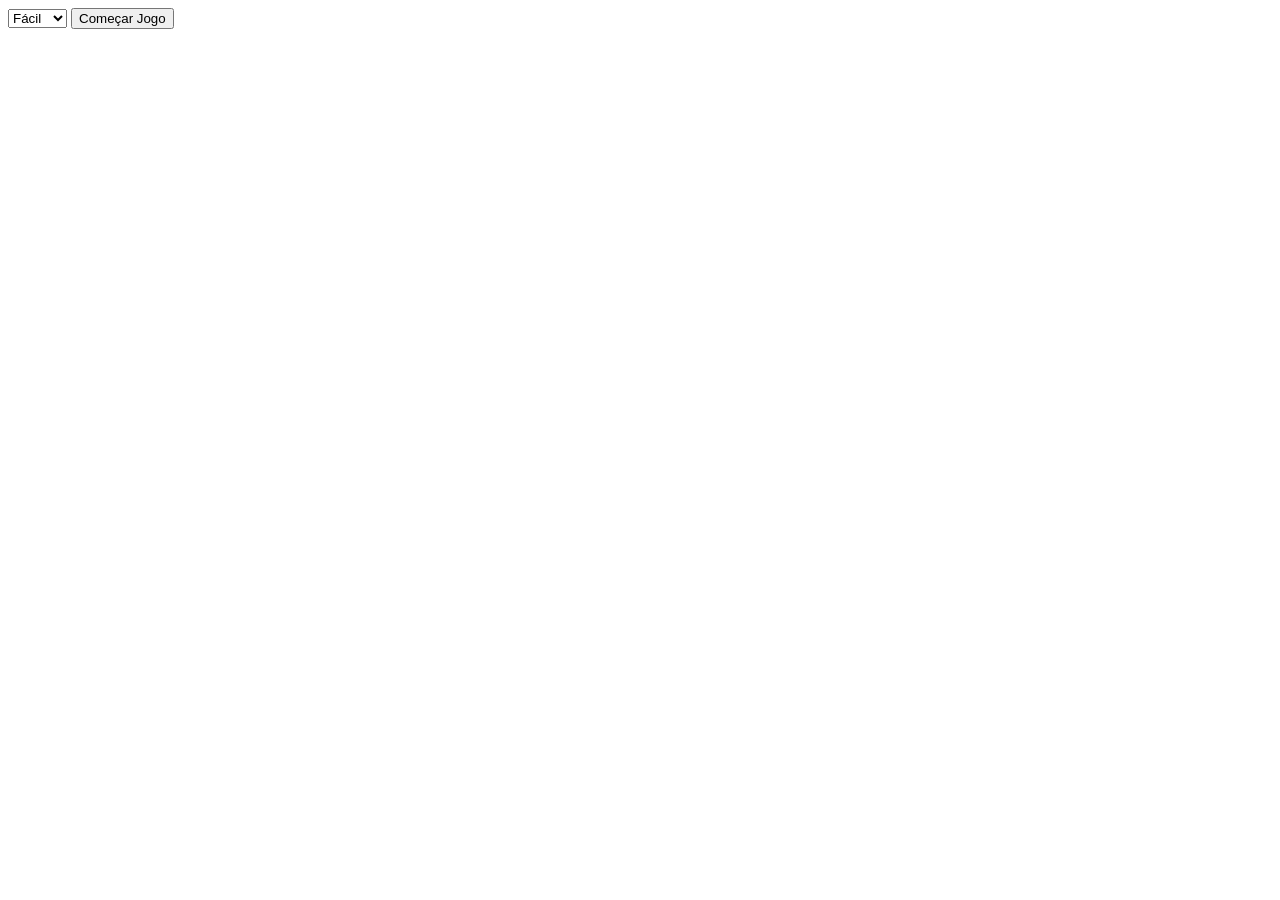
<file: src/NexusPy/modules/novo_PETROBRAS_simulator/frontend/api/templates/index.html>
<!DOCTYPE html>
<html lang="en">
<head>
    <meta charset="UTF-8">
    <meta http-equiv="X-UA-Compatible" content="IE=edge">
    <meta name="viewport" content="width=device-width, initial-scale=1.0">
    <title>Jogo Matemático</title>
    <script src="https://code.jquery.com/jquery-3.6.0.min.js"></script>
</head>
<body>
    <!-- Escolha do nível -->
    <div>
        <select id="level">
            <option value="easy">Fácil</option>
            <option value="medium">Médio</option>
            <option value="hard">Difícil</option>
        </select>
        <button onclick="startGame()">Começar Jogo</button>
    </div>

    <!-- Área do Jogo -->
    <div id="gameArea" style="display:none;">
        <p id="gameQuestion"></p>
        <input type="number" id="userAnswer">
        <button onclick="submitAnswer()">Responder</button>
        <p id="feedback"></p>
        <p id="score"></p>
        <button onclick="continueGame()">Continuar Jogo</button>
    </div>

    <script>
        function startGame() {
            var level = $("#level").val();
            $.ajax({
                url: '/start',
                method: 'POST',
                data: { level: level },
                success: function(data) {
                    $("#gameQuestion").text(data.question);
                    $("#gameArea").show();
                },
                error: function(error) {
                    console.error("Erro:", error);
                }
            });
        }

        function submitAnswer() {
            var userAnswer = $("#userAnswer").val();
            $.ajax({
                url: '/check',
                method: 'POST',
                data: { answer: userAnswer },
                dataType: 'json',
                success: function(response) {
                    if (response.correct) {
                        $("#feedback").text("Resposta correta!");
                        $("#score").text("Pontuação: " + response.score);
                    } else {
                        $("#feedback").text("Resposta errada. Tente novamente.");
                    }
                },
                error: function(error) {
                    console.log(error);
                }
            });
        }

        function continueGame() {
            var level = $("#level").val();
            $.ajax({
                url: '/start',
                method: 'POST',
                data: { level: level },
                success: function(data) {
                    $("#gameQuestion").text(data.question);
                    $("#feedback").text(""); // Limpando o feedback
                },
                error: function(error) {
                    console.error("Erro:", error);
                }
            });
        }
    </script>
</body>
</html>
</file>
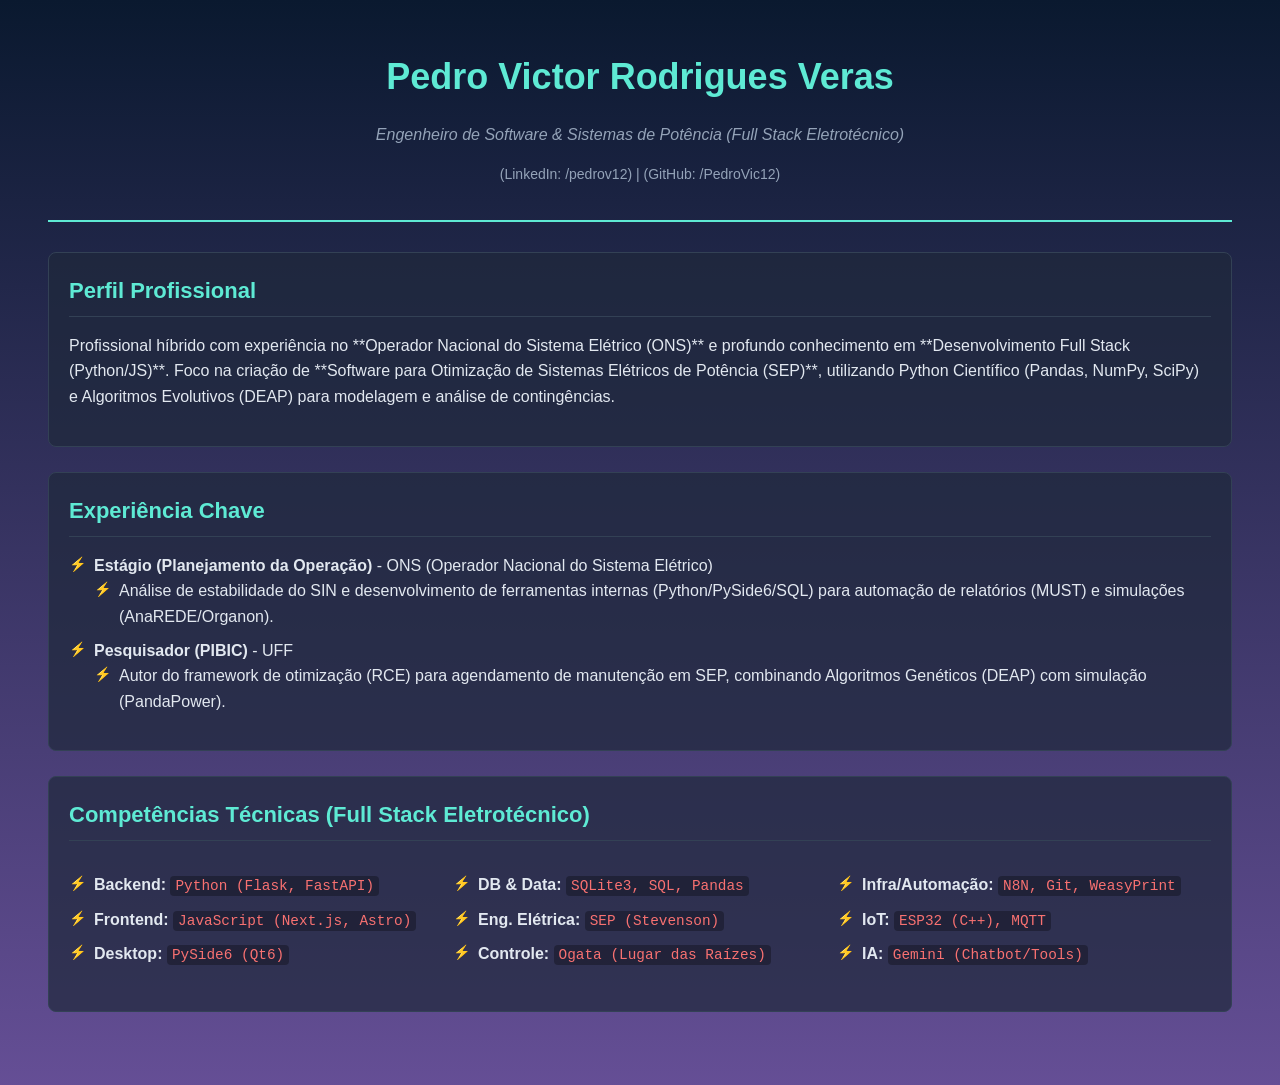
<file: src/Relatorio_ONS_Automate/cv.html>
<!DOCTYPE html>
<html lang="pt-BR">
<head>
    <meta charset="UTF-8">
    <title>Relatório de Competência - Pedro Victor Veras</title>
    <style>
        /*
         * CSS de Temas Amazônia-SIN (Embutido para WeasyPrint)
         * Foco: Rigor Visual para Leitura (Dark Mode Padrão para PDF)
         */
        
        :root {
            /* Paleta de Cores (Dark Mode - Amazon/SIN) */
            --color-bg: #0a192f; /* Azul Marinho (Navy) */
            --color-bg-card: rgba(30, 41, 59, 0.7); /* Azul-Ardósia Transparente (Glassmorphism) */
            --color-text: #e2e8f0; /* Texto Principal (Quase Branco) */
            --color-text-secondary: #94a3b8; /* Texto Secundário (Cinza-Azulado) */
            --color-primary: #5eead4; /* Verde Água (Amazônia/Destaque) */
            --color-accent: #c084fc; /* Roxo (Vibe Amazônia) */
            --color-border: #334155; /* Borda (Ardósia) */
        }

        @page {
            /* Remove margens da página no PDF */
            margin: 0; 
        }

        body {
            font-family: 'Arial', sans-serif;
            background: linear-gradient(180deg, #0a192f 0%, #c084fc 200%);
            color: #e2e8f0;
            padding: 40px;
            line-height: 1.6;
        }

        /* --- Estrutura --- */
        .header {
            text-align: center;
            border-bottom: 2px solid #5eead4;
            padding-bottom: 20px;
            margin-bottom: 30px;
        }

        .header h1 {
            color: #5eead4;
            font-size: 36px;
            margin: 0;
        }

        .header .subtitle {
            font-size: 16px;
            color: #94a3b8;
            font-style: italic;
        }
        
        .header .contact {
             font-size: 14px;
             color: #94a3b8;
        }

        /* Seções (Cards com Glassmorphism) */
        .section {
            margin-bottom: 25px;
            border: 1px solid #334155;
            border-radius: 8px;
            
            /* Efeito Glassmorphism (Simulado, pois WeasyPrint pode não suportar backdrop) */
            background-color: rgba(30, 41, 59, 0.7); 
            
            padding: 20px;
            /* WeasyPrint pode ter dificuldade com backdrop-filter, usamos o BG transparente */
        }

        .section h2 {
            font-size: 22px;
            color: #5eead4; /* Verde Água */
            border-bottom: 1px solid #334155;
            padding-bottom: 8px;
            margin-top: 0;
            margin-bottom: 15px;
        }

        ul {
            list-style-type: none;
            padding-left: 0;
        }
        
        ul li {
            position: relative;
            padding-left: 25px;
            margin-bottom: 8px;
        }

        /* Marcador de lista customizado */
        ul li::before {
            content: '⚡';
            position: absolute;
            left: 0;
            top: 0;
            color: #5eead4;
            font-size: 14px;
        }

        strong {
            color: #e2e8f0; /* Texto normal mais claro */
            font-weight: 600;
        }
        
        .code {
            font-family: 'Courier New', monospace;
            background-color: rgba(0, 0, 0, 0.3);
            color: #f87171; /* Vermelho para código */
            padding: 2px 5px;
            border-radius: 4px;
            font-size: 0.9em;
        }
        
        .skills-grid {
             display: grid;
             grid-template-columns: 1fr 1fr 1fr;
             gap: 10px;
        }

    </style>
</head>
<body>

    <div class="header">
        <h1>Pedro Victor Rodrigues Veras</h1>
        <p class="subtitle">Engenheiro de Software & Sistemas de Potência (Full Stack Eletrotécnico)</p>
        <p class="contact">
            (LinkedIn: /pedrov12) | (GitHub: /PedroVic12)
        </p>
    </div>

    <div class="section">
        <h2>Perfil Profissional</h2>
        <p>
            Profissional híbrido com experiência no **Operador Nacional do Sistema Elétrico (ONS)** e profundo conhecimento em **Desenvolvimento Full Stack (Python/JS)**. Foco na criação de **Software para Otimização de Sistemas Elétricos de Potência (SEP)**, utilizando Python Científico (Pandas, NumPy, SciPy) e Algoritmos Evolutivos (DEAP) para modelagem e análise de contingências.
        </p>
    </div>

    <div class="section">
        <h2>Experiência Chave</h2>
        <ul>
            <li>
                <strong>Estágio (Planejamento da Operação)</strong> - ONS (Operador Nacional do Sistema Elétrico)
                <ul>
                    <li>Análise de estabilidade do SIN e desenvolvimento de ferramentas internas (Python/PySide6/SQL) para automação de relatórios (MUST) e simulações (AnaREDE/Organon).</li>
                </ul>
            </li>
            <li>
                <strong>Pesquisador (PIBIC)</strong> - UFF
                <ul>
                    <li>Autor do framework de otimização (RCE) para agendamento de manutenção em SEP, combinando Algoritmos Genéticos (DEAP) com simulação (PandaPower).</li>
                </ul>
            </li>
        </ul>
    </div>

    <div class="section">
        <h2>Competências Técnicas (Full Stack Eletrotécnico)</h2>
        <div class="skills-grid">
            <ul>
                <li><strong>Backend:</strong> <span class="code">Python (Flask, FastAPI)</span></li>
                <li><strong>Frontend:</strong> <span class="code">JavaScript (Next.js, Astro)</span></li>
                <li><strong>Desktop:</strong> <span class="code">PySide6 (Qt6)</span></li>
            </ul>
            <ul>
                <li><strong>DB & Data:</strong> <span class="code">SQLite3, SQL, Pandas</span></li>
                <li><strong>Eng. Elétrica:</strong> <span class="code">SEP (Stevenson)</span></li>
                <li><strong>Controle:</strong> <span class="code">Ogata (Lugar das Raízes)</span></li>
            </ul>
             <ul>
                <li><strong>Infra/Automação:</strong> <span class="code">N8N, Git, WeasyPrint</span></li>
                <li><strong>IoT:</strong> <span class="code">ESP32 (C++), MQTT</span></li>
                <li><strong>IA:</strong> <span class="code">Gemini (Chatbot/Tools)</span></li>
            </ul>
        </div>
    </div>

</body>
</html>
</file>
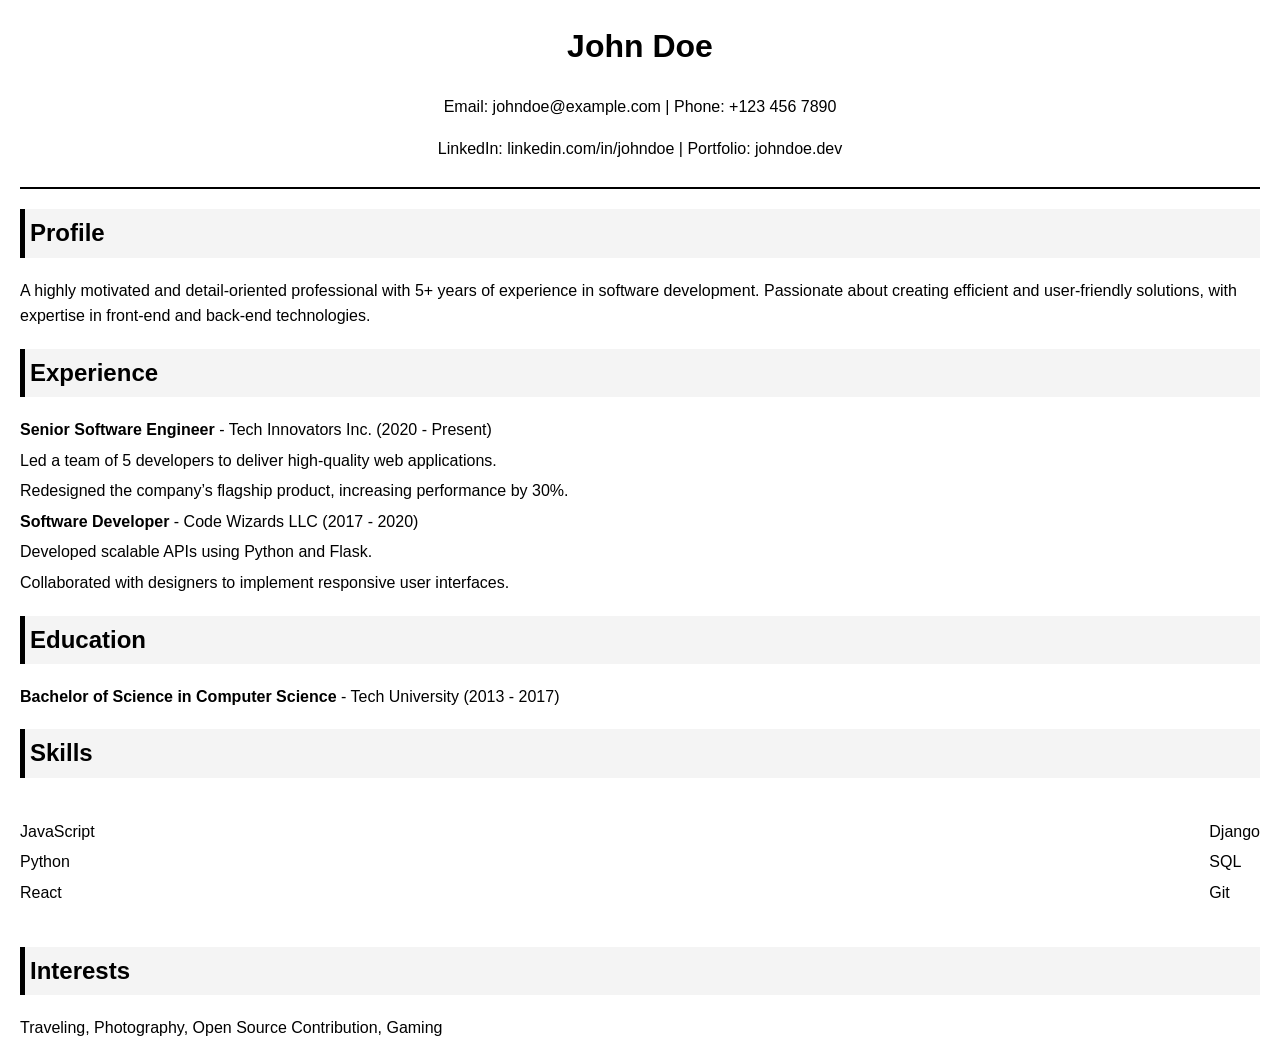
<file: src/Relatorio_ONS_Automate/cv_template.html>
<!DOCTYPE html>
<html lang="en">

<head>
  <meta charset="UTF-8">
  <meta name="viewport" content="width=device-width, initial-scale=1.0">
  <title>John Doe - CV</title>
  <style>
    body {
      font-family: Arial, sans-serif;
      margin: 20px;
      line-height: 1.6;
    }

    .header {
      text-align: center;
      border-bottom: 2px solid #000;
      margin-bottom: 20px;
      padding-bottom: 10px;
    }

    .section {
      margin-bottom: 20px;
    }

    .section h2 {
      background-color: #f4f4f4;
      padding: 5px;
      border-left: 5px solid #000;
    }

    ul {
      list-style: none;
      padding: 0;
    }

    ul li {
      margin: 5px 0;
    }

    .contact-info,
    .skills {
      display: flex;
      justify-content: space-between;
    }
  </style>
</head>

<body>
  <div class="header">
    <h1>John Doe</h1>
    <p>Email: johndoe@example.com | Phone: +123 456 7890</p>
    <p>LinkedIn: linkedin.com/in/johndoe | Portfolio: johndoe.dev</p>
  </div>

  <div class="section">
    <h2>Profile</h2>
    <p>
      A highly motivated and detail-oriented professional with 5+ years of experience in software development.
      Passionate about creating efficient and user-friendly solutions, with expertise in front-end and back-end
      technologies.
    </p>
  </div>

  <div class="section">
    <h2>Experience</h2>
    <ul>
      <li>
        <strong>Senior Software Engineer</strong> - Tech Innovators Inc. (2020 - Present)
        <ul>
          <li>Led a team of 5 developers to deliver high-quality web applications.</li>
          <li>Redesigned the company’s flagship product, increasing performance by 30%.</li>
        </ul>
      </li>
      <li>
        <strong>Software Developer</strong> - Code Wizards LLC (2017 - 2020)
        <ul>
          <li>Developed scalable APIs using Python and Flask.</li>
          <li>Collaborated with designers to implement responsive user interfaces.</li>
        </ul>
      </li>
    </ul>
  </div>

  <div class="section">
    <h2>Education</h2>
    <ul>
      <li>
        <strong>Bachelor of Science in Computer Science</strong> - Tech University (2013 - 2017)
      </li>
    </ul>
  </div>

  <div class="section">
    <h2>Skills</h2>
    <div class="skills">
      <ul>
        <li>JavaScript</li>
        <li>Python</li>
        <li>React</li>
      </ul>
      <ul>
        <li>Django</li>
        <li>SQL</li>
        <li>Git</li>
      </ul>
    </div>
  </div>

  <div class="section">
    <h2>Interests</h2>
    <p>Traveling, Photography, Open Source Contribution, Gaming</p>
  </div>
</body>

</html>
</file>
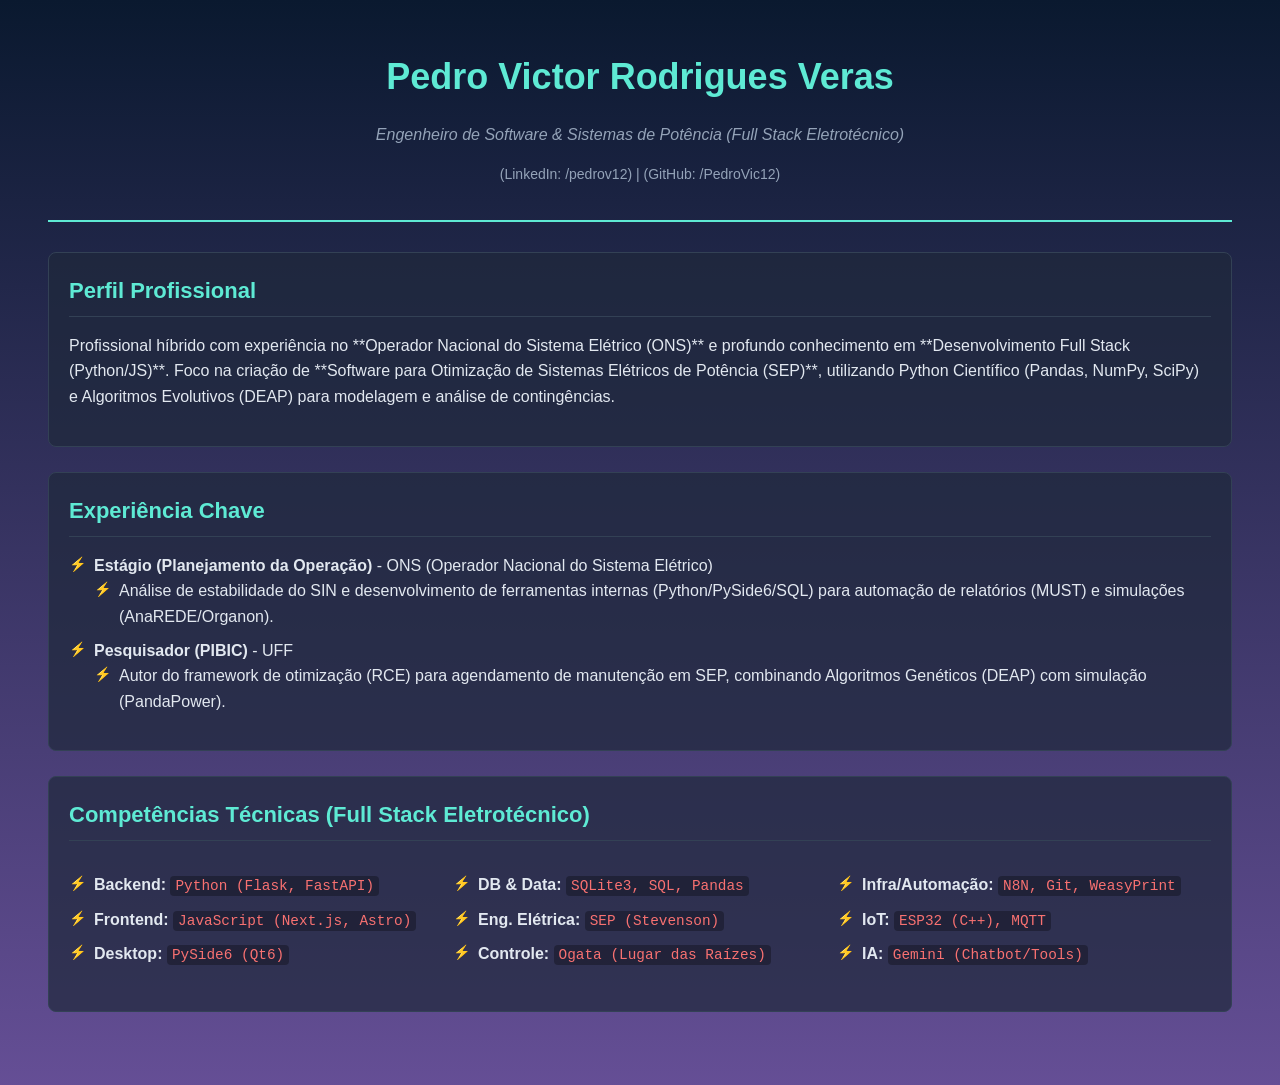
<file: src/NexusPy/python-html-to-pdf-main/cv.html>
<!DOCTYPE html>
<html lang="pt-BR">
<head>
    <meta charset="UTF-8">
    <title>Relatório de Competência - Pedro Victor Veras</title>
    <style>
        /*
         * CSS de Temas Amazônia-SIN (Embutido para WeasyPrint)
         * Foco: Rigor Visual para Leitura (Dark Mode Padrão para PDF)
         */
        
        :root {
            /* Paleta de Cores (Dark Mode - Amazon/SIN) */
            --color-bg: #0a192f; /* Azul Marinho (Navy) */
            --color-bg-card: rgba(30, 41, 59, 0.7); /* Azul-Ardósia Transparente (Glassmorphism) */
            --color-text: #e2e8f0; /* Texto Principal (Quase Branco) */
            --color-text-secondary: #94a3b8; /* Texto Secundário (Cinza-Azulado) */
            --color-primary: #5eead4; /* Verde Água (Amazônia/Destaque) */
            --color-accent: #c084fc; /* Roxo (Vibe Amazônia) */
            --color-border: #334155; /* Borda (Ardósia) */
        }

        @page {
            /* Remove margens da página no PDF */
            margin: 0; 
        }

        body {
            font-family: 'Arial', sans-serif; /* WeasyPrint suporta fontes do sistema */
            background: linear-gradient(180deg, var(--color-bg) 0%, var(--color-accent) 200%);
            color: var(--color-text);
            padding: 40px;
            line-height: 1.6;
        }

        /* --- Estrutura --- */
        .header {
            text-align: center;
            border-bottom: 2px solid var(--color-primary);
            padding-bottom: 20px;
            margin-bottom: 30px;
        }

        .header h1 {
            color: var(--color-primary);
            font-size: 36px;
            margin: 0;
        }

        .header .subtitle {
            font-size: 16px;
            color: var(--color-text-secondary);
            font-style: italic;
        }
        
        .header .contact {
             font-size: 14px;
             color: var(--color-text-secondary);
        }

        /* Seções (Cards com Glassmorphism) */
        .section {
            margin-bottom: 25px;
            border: 1px solid var(--color-border);
            border-radius: 8px;
            
            /* Efeito Glassmorphism (Simulado, pois WeasyPrint pode não suportar backdrop) */
            background-color: var(--color-bg-card); 
            
            padding: 20px;
            /* WeasyPrint pode ter dificuldade com backdrop-filter, usamos o BG transparente */
        }

        .section h2 {
            font-size: 22px;
            color: var(--color-primary); /* Verde Água */
            border-bottom: 1px solid var(--color-border);
            padding-bottom: 8px;
            margin-top: 0;
            margin-bottom: 15px;
        }

        ul {
            list-style-type: none;
            padding-left: 0;
        }
        
        ul li {
            position: relative;
            padding-left: 25px;
            margin-bottom: 8px;
        }

        /* Marcador de lista customizado */
        ul li::before {
            content: '⚡';
            position: absolute;
            left: 0;
            top: 0;
            color: var(--color-primary);
            font-size: 14px;
        }

        strong {
            color: var(--color-text); /* Texto normal mais claro */
            font-weight: 600;
        }
        
        .code {
            font-family: 'Courier New', monospace;
            background-color: rgba(0, 0, 0, 0.3);
            color: #f87171; /* Vermelho para código */
            padding: 2px 5px;
            border-radius: 4px;
            font-size: 0.9em;
        }
        
        .skills-grid {
             display: grid;
             grid-template-columns: 1fr 1fr 1fr;
             gap: 10px;
        }

    </style>
</head>
<body>

    <div class="header">
        <h1>Pedro Victor Rodrigues Veras</h1>
        <p class="subtitle">Engenheiro de Software & Sistemas de Potência (Full Stack Eletrotécnico)</p>
        <p class="contact">
            (LinkedIn: /pedrov12) | (GitHub: /PedroVic12)
        </p>
    </div>

    <div class="section">
        <h2>Perfil Profissional</h2>
        <p>
            Profissional híbrido com experiência no **Operador Nacional do Sistema Elétrico (ONS)** e profundo conhecimento em **Desenvolvimento Full Stack (Python/JS)**. Foco na criação de **Software para Otimização de Sistemas Elétricos de Potência (SEP)**, utilizando Python Científico (Pandas, NumPy, SciPy) e Algoritmos Evolutivos (DEAP) para modelagem e análise de contingências.
        </p>
    </div>

    <div class="section">
        <h2>Experiência Chave</h2>
        <ul>
            <li>
                <strong>Estágio (Planejamento da Operação)</strong> - ONS (Operador Nacional do Sistema Elétrico)
                <ul>
                    <li>Análise de estabilidade do SIN e desenvolvimento de ferramentas internas (Python/PySide6/SQL) para automação de relatórios (MUST) e simulações (AnaREDE/Organon).</li>
                </ul>
            </li>
            <li>
                <strong>Pesquisador (PIBIC)</strong> - UFF
                <ul>
                    <li>Autor do framework de otimização (RCE) para agendamento de manutenção em SEP, combinando Algoritmos Genéticos (DEAP) com simulação (PandaPower).</li>
                </ul>
            </li>
        </ul>
    </div>

    <div class="section">
        <h2>Competências Técnicas (Full Stack Eletrotécnico)</h2>
        <div class="skills-grid">
            <ul>
                <li><strong>Backend:</strong> <span class="code">Python (Flask, FastAPI)</span></li>
                <li><strong>Frontend:</strong> <span class="code">JavaScript (Next.js, Astro)</span></li>
                <li><strong>Desktop:</strong> <span class="code">PySide6 (Qt6)</span></li>
            </ul>
            <ul>
                <li><strong>DB & Data:</strong> <span class="code">SQLite3, SQL, Pandas</span></li>
                <li><strong>Eng. Elétrica:</strong> <span class="code">SEP (Stevenson)</span></li>
                <li><strong>Controle:</strong> <span class="code">Ogata (Lugar das Raízes)</span></li>
            </ul>
             <ul>
                <li><strong>Infra/Automação:</strong> <span class="code">N8N, Git, WeasyPrint</span></li>
                <li><strong>IoT:</strong> <span class="code">ESP32 (C++), MQTT</span></li>
                <li><strong>IA:</strong> <span class="code">Gemini (Chatbot/Tools)</span></li>
            </ul>
        </div>
    </div>

</body>
</html>
</file>
